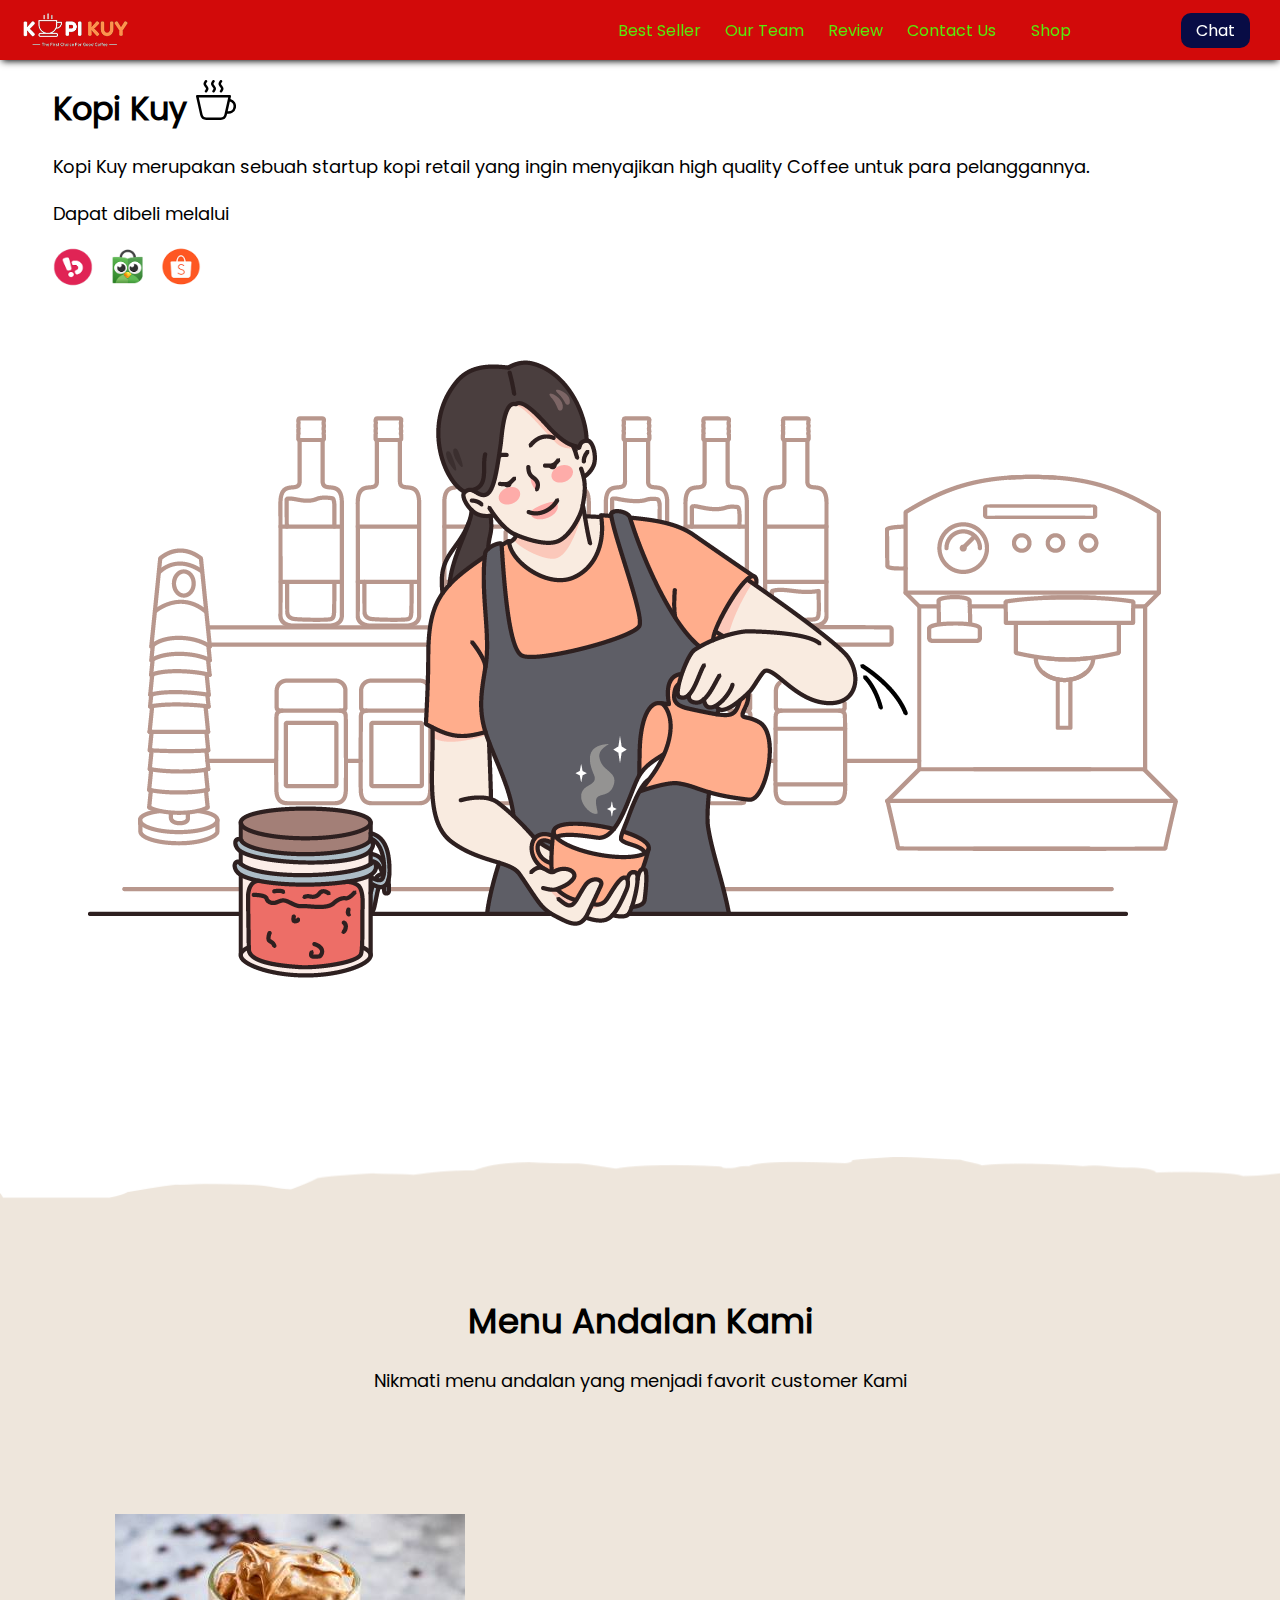
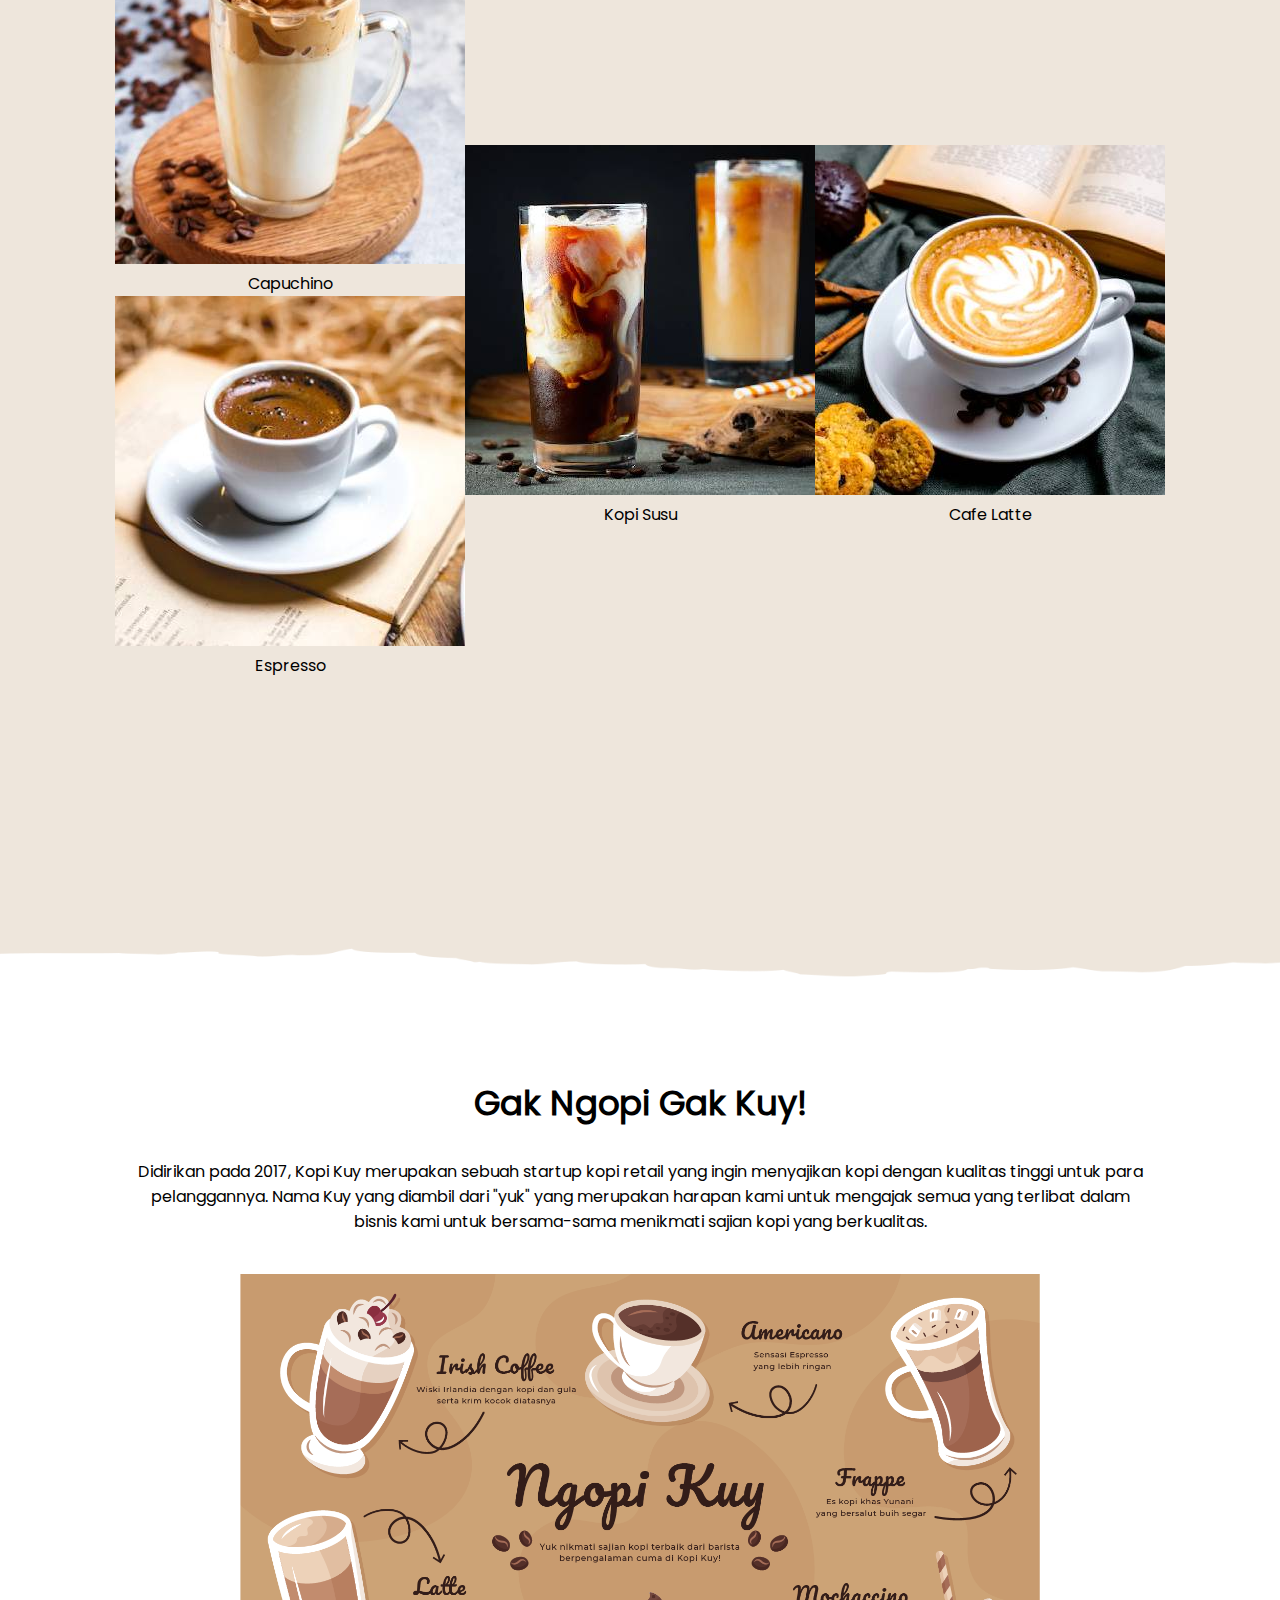
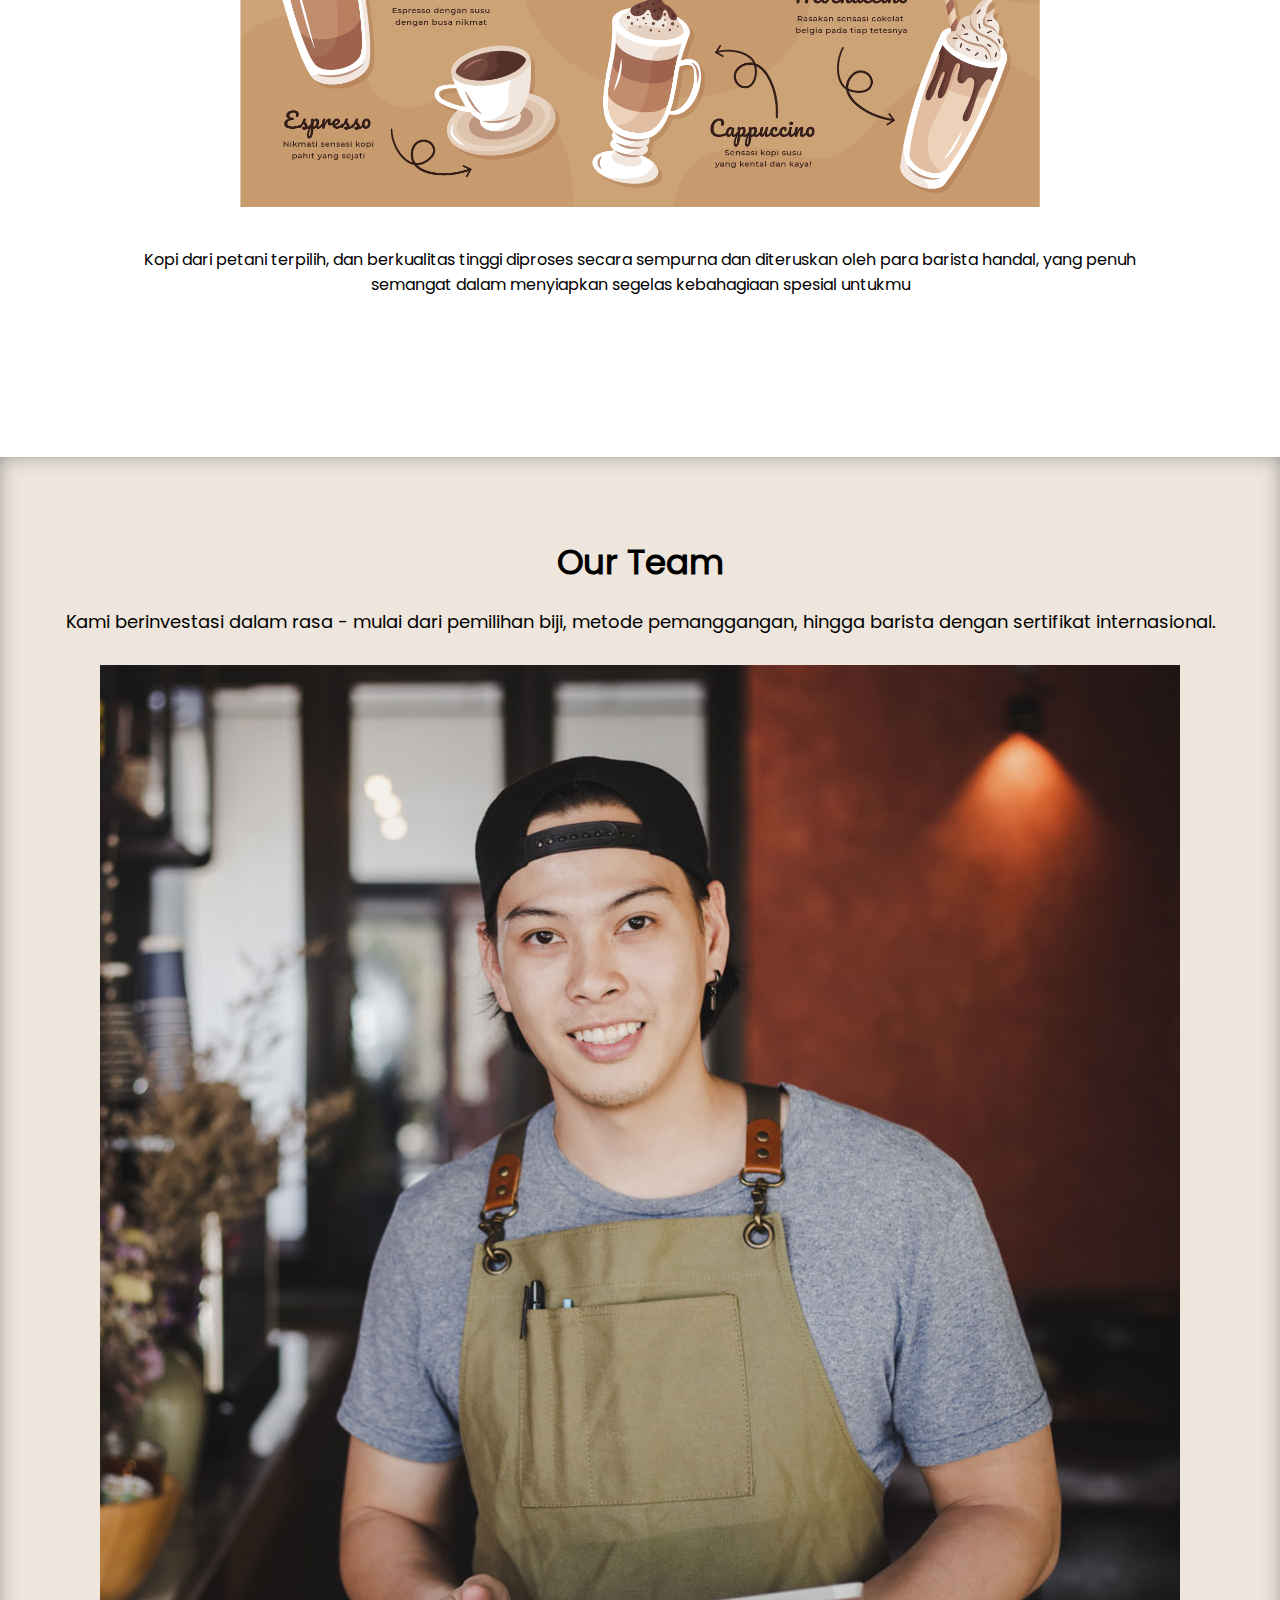
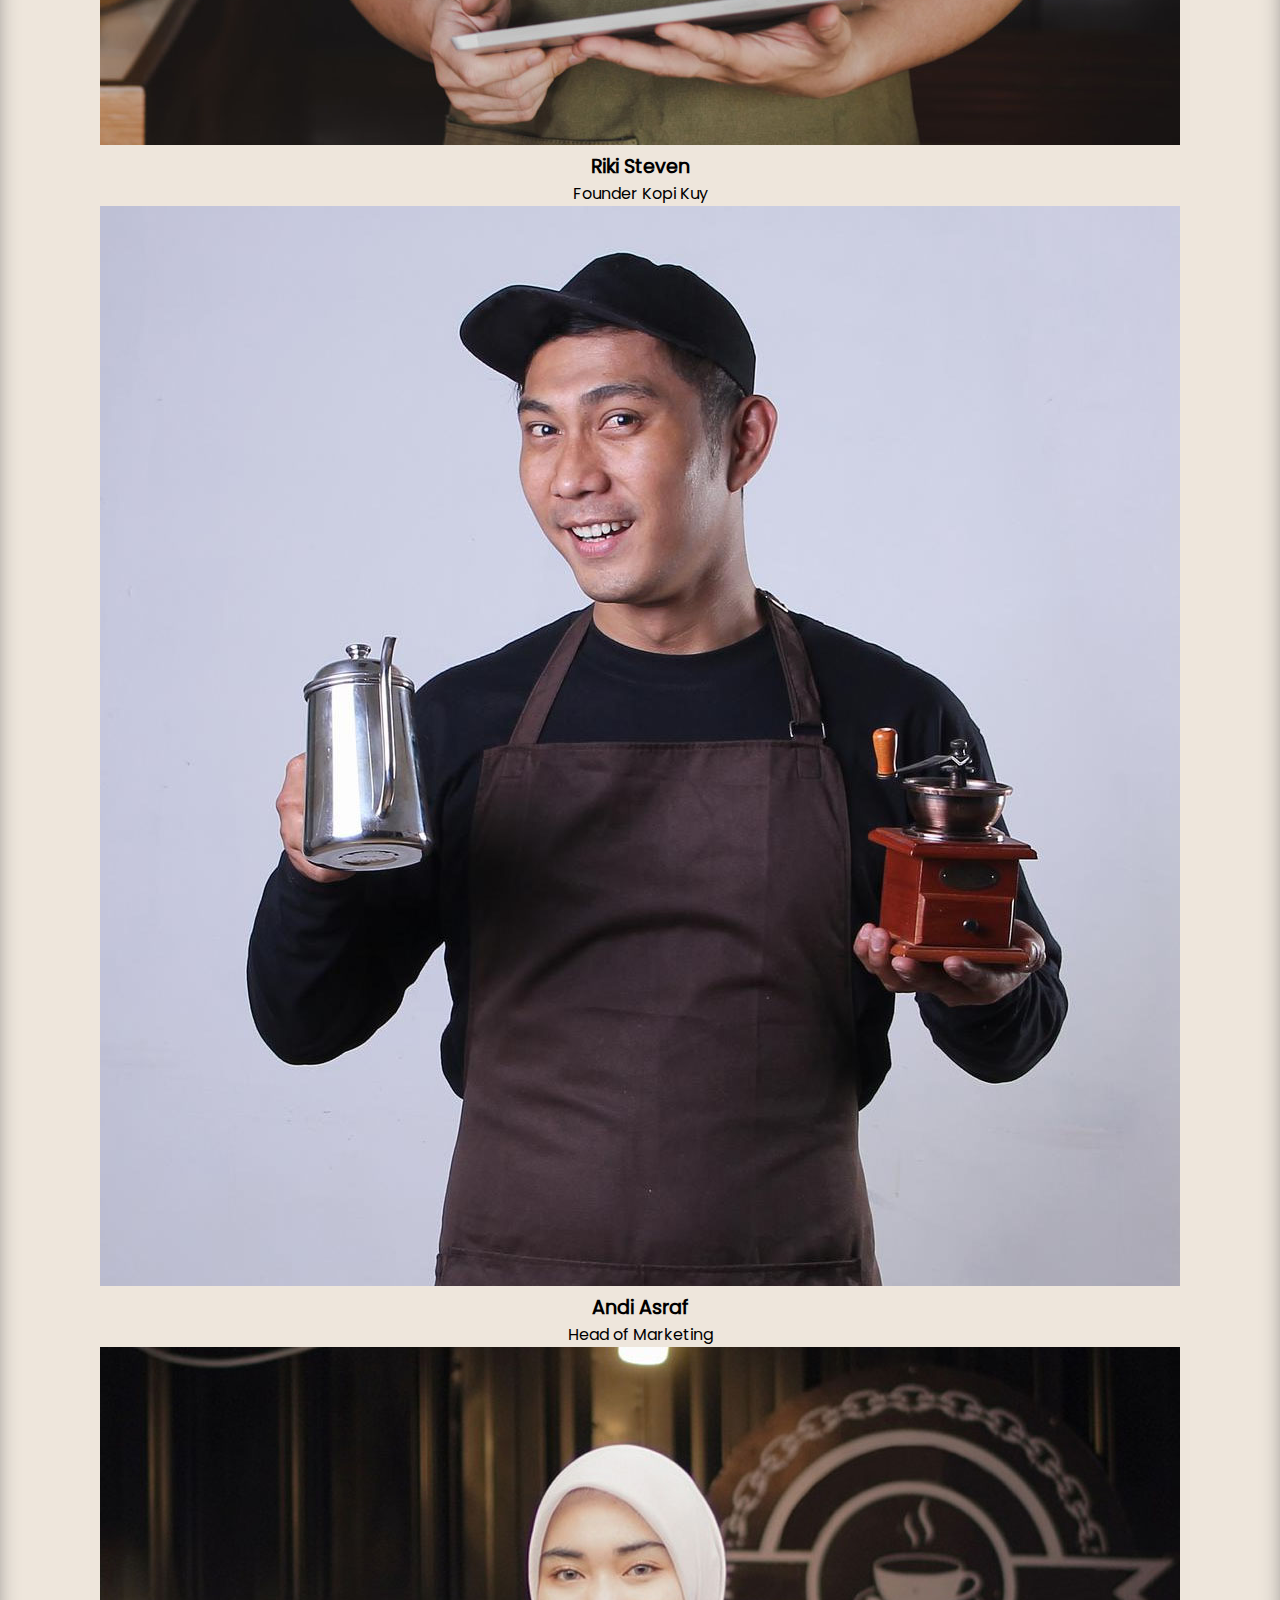
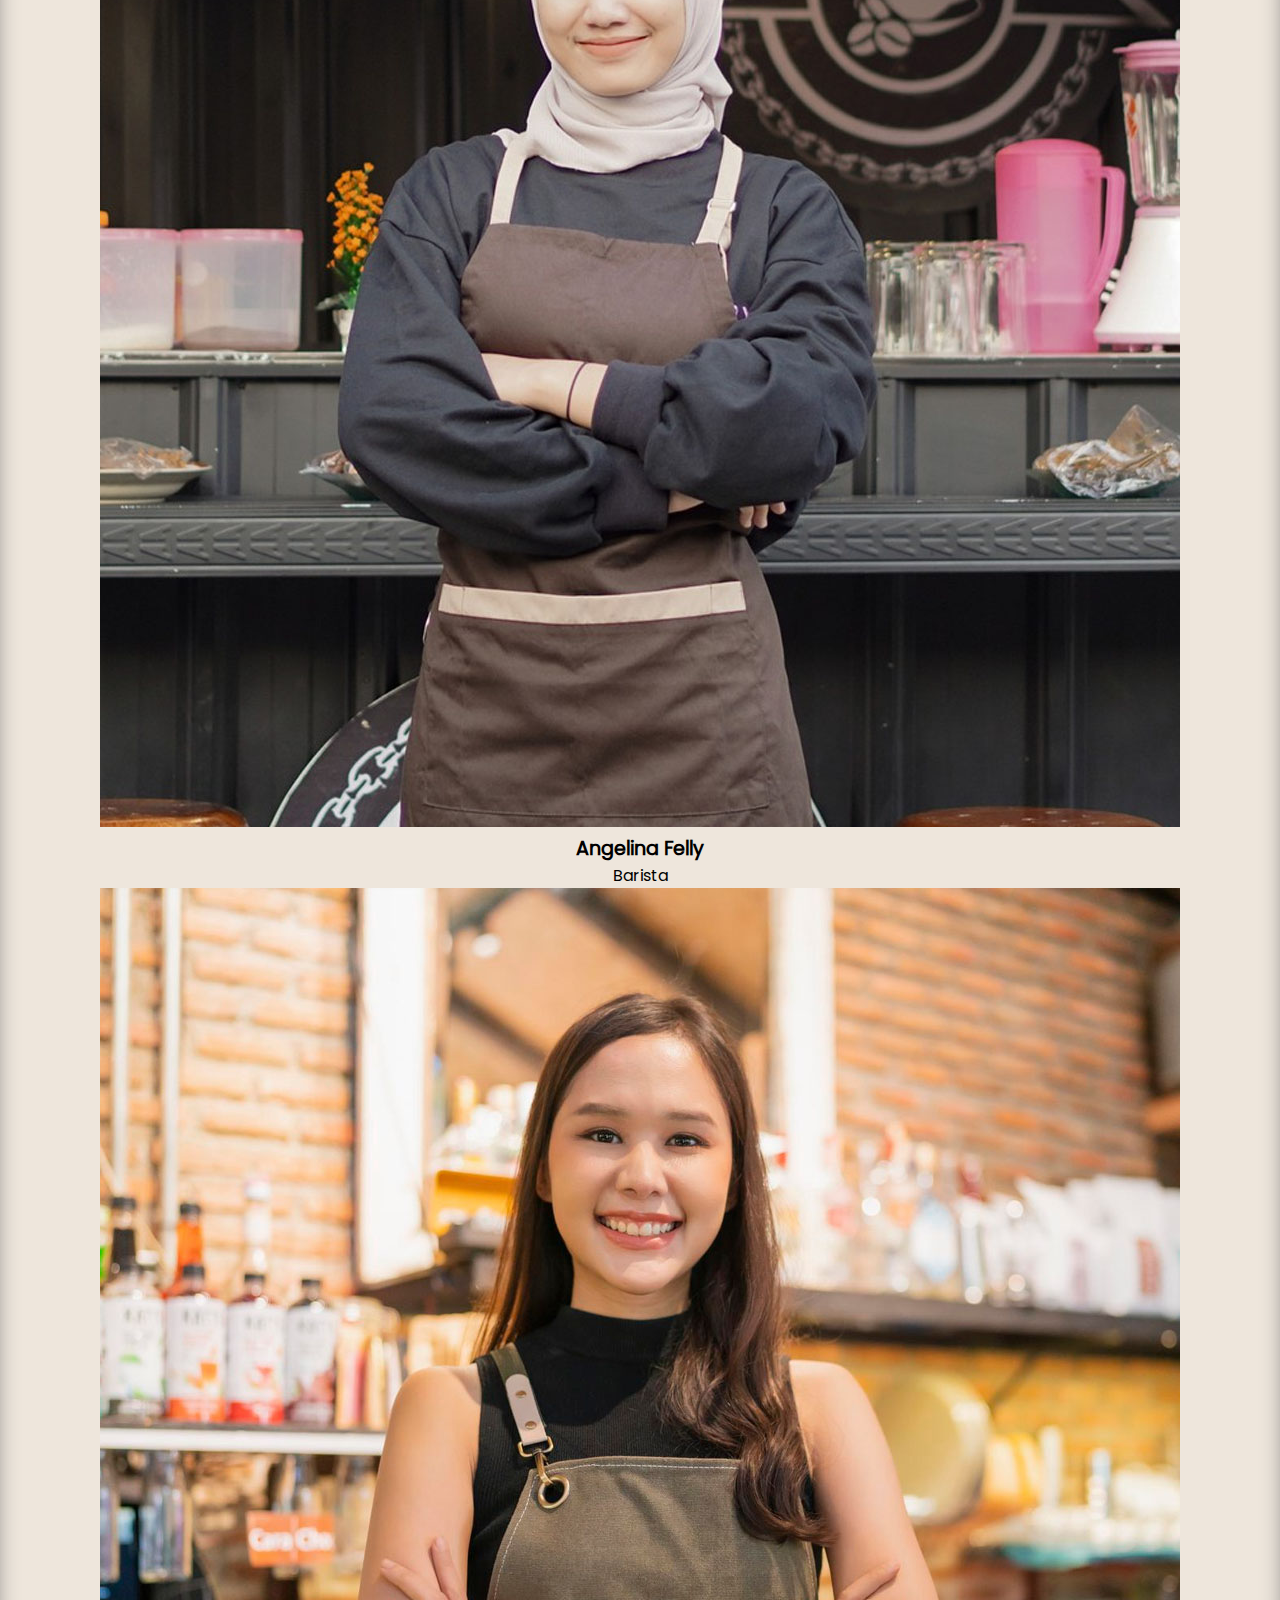
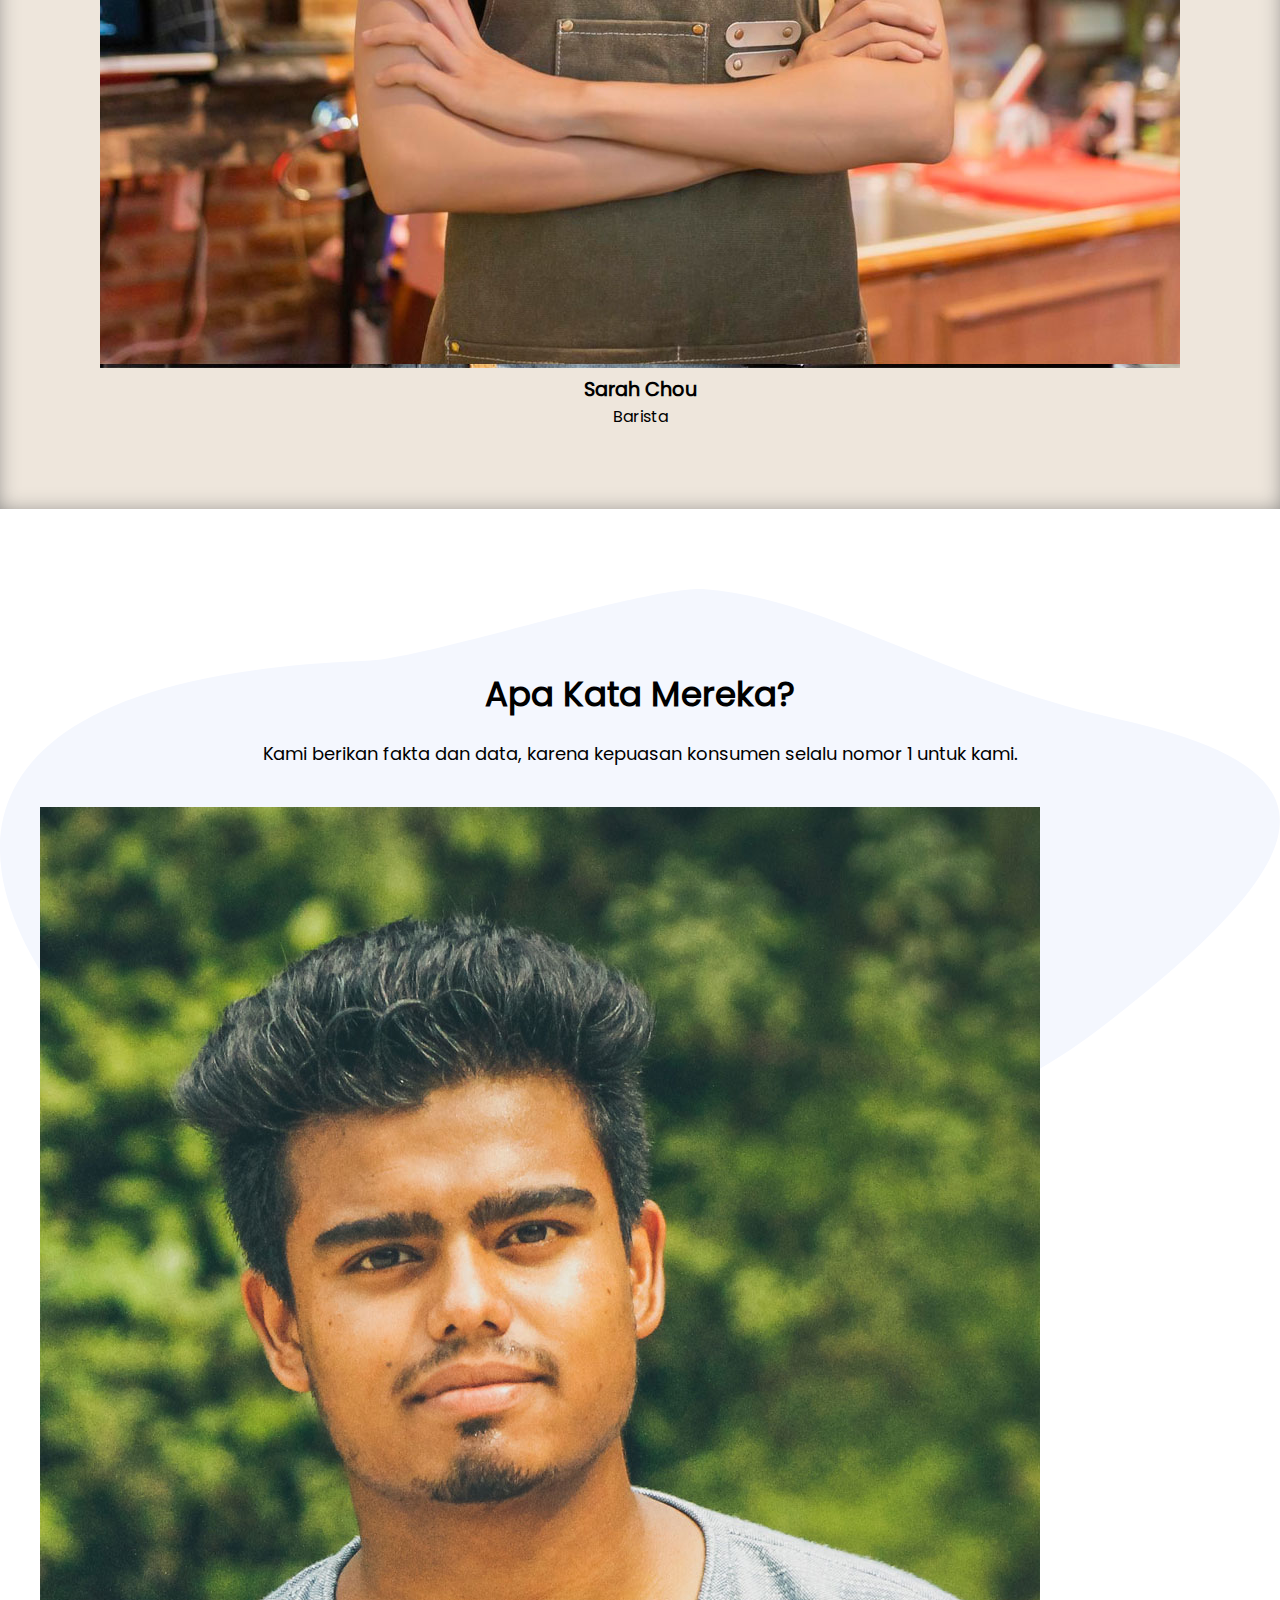
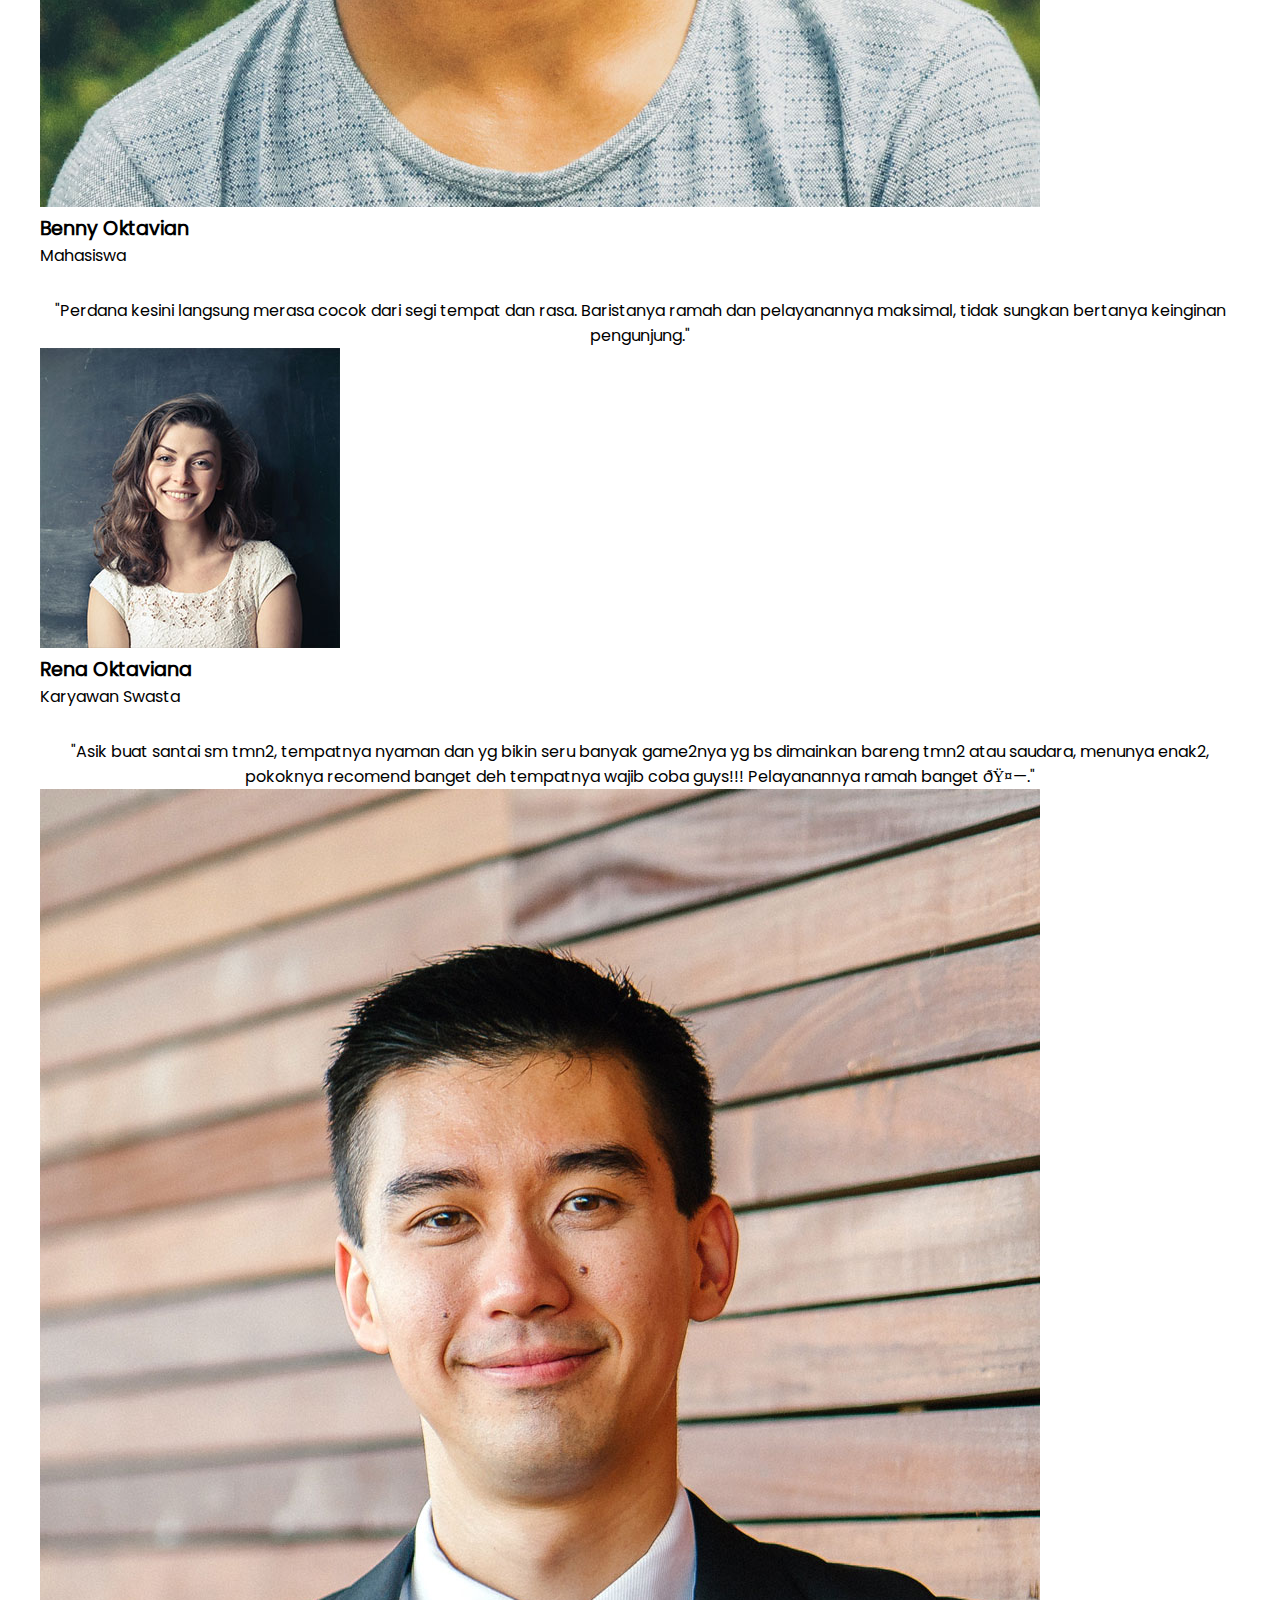
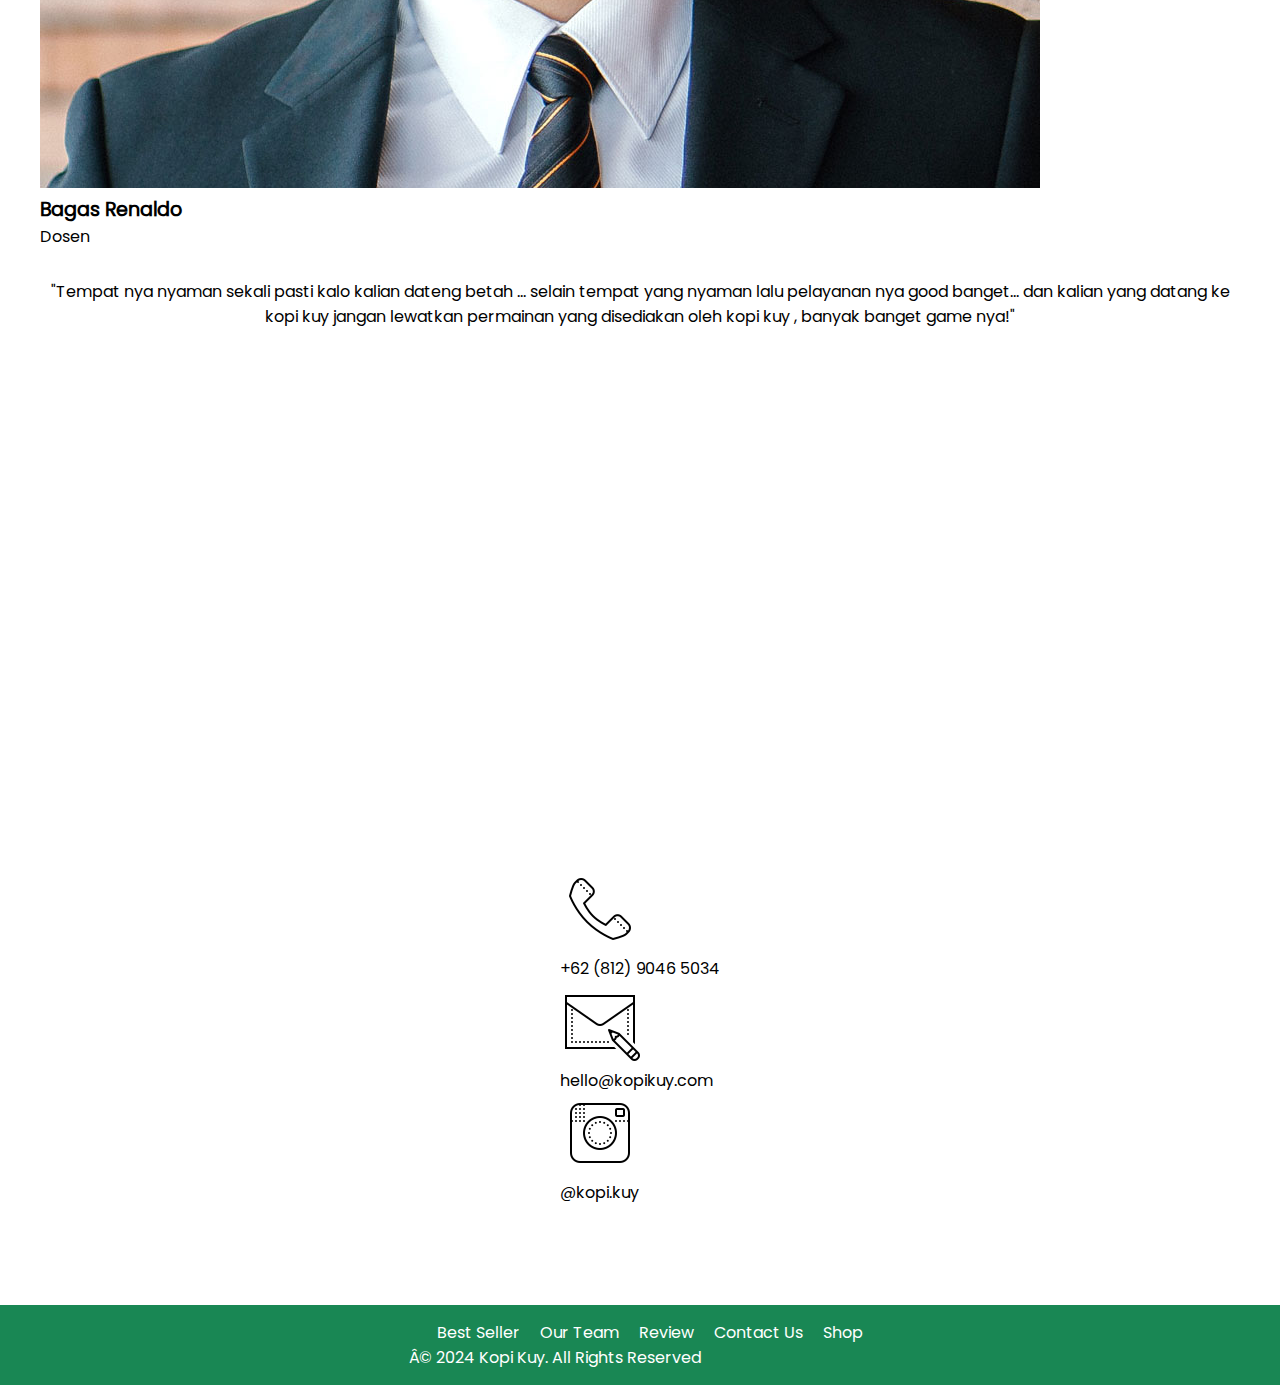
<file: index.html>
<!DOCTYPE html>
<html lang="id">

<head>
    <meta charset="UTF-8">
    <meta http-equiv="X-UA-Compatible" content="IE=edge">
    <meta name="viewport" content="width=device-width, initial-scale=1.0">
    <link rel="shortcut icon" href="images/favicon.ico" type="image/x-icon">
    <title>Website Kopi Kuy</title>
    <link rel="stylesheet" href="css/style.css">
</head>

<body>
    <nav>
        <img class="logo" src="images/logo/logo_kuy.png">
        <div class="navigasi">
            <a href="#best-seller">Best Seller</a>
            <a href="#our-team">Our Team</a>
            <a href="#review">Review</a>
            <a href="#contact-us">Contact Us</a>
        </div>
        <a class="shop" href="produk.html">Shop</a>
        <a class="chat" href="https://wa.me/628123456?text=Saya ingin bertanya" target="_blank">Chat</a>
    </nav>

    <!--Tulis kode header mulai di baris 28-->
    <header>
        <div class="baris">
            <div class="col-kiri">
                <h1 class="judul-header">Kopi Kuy <img src="images/icon/icon_kopi.svg" alt=" Logo Kopi"></h1>

                <p class="subjudul-header">Kopi Kuy merupakan sebuah startup kopi retail yang ingin menyajikan high
                    quality Coffee untuk para pelanggannya.</p>
                <p class="dapat-dibeli">Dapat dibeli melalui</p>

                <div class="olshop">
                    <img src="images/logo/logo_bukalapak.png" alt="">
                    <img src="images/logo/logo_tokopedia.png" alt="">
                    <img src="images/logo/logo_shopee.png" alt="">
                </div>
            </div>

            <img class="col-kanan" src="images/header/header1.png">
        </div>
    </header>

    <section id="best-seller" class="best-seller">
        <h2 class="judul-best-seller">Menu Andalan Kami</h2>
        <p class="subjudul-best-seller">Nikmati menu andalan yang menjadi favorit customer Kami</p>
        <section>
            <div class="baris">
                <div class="col-produk">
                    <img src="images/produk/product_capuchino.jpg" alt="">
                    <p class="nama-produk">Capuchino</p>
                </div>
                <div class="col-produk">
                    <img src="images/produk/product_espresso.jpg" alt="">
                    <p class="nama-produk">Espresso</p>
                </div>
        </section>

        <div class="col-produk">
            <img src="images/produk/product_kopi_susu.jpg" alt="">
            <p class="nama-produk">Kopi Susu</p>
        </div>
        <div class="col-produk">
            <img src="images/produk/product_latte.jpg" alt="">
            <p class="nama-produk">Cafe Latte</p>
        </div>
        </div>
    </section>

    <section id="about-us" class="about-us">
        <h2 class="judul-about-us">Gak Ngopi Gak Kuy!</h2>
        <p class="tentang-about-us">
            Didirikan pada 2017, Kopi Kuy merupakan sebuah startup kopi retail yang ingin menyajikan kopi
            dengan kualitas tinggi
            untuk para pelanggannya. Nama Kuy yang diambil dari "yuk" yang merupakan harapan kami untuk
            mengajak semua yang terlibat dalam bisnis kami untuk bersama-sama menikmati sajian kopi yang
            berkualitas.
        </p>
        <img src="images/about-us/aset_kopi_jumbo.png">
        <p class="penjelasan-about-us">
            Kopi dari petani terpilih, dan berkualitas tinggi diproses secara sempurna dan diteruskan
            oleh para barista handal,
            yang penuh semangat dalam menyiapkan segelas kebahagiaan spesial untukmu
        </p>
    </section>

    <section class="our-team" id="our-team">
        <h2 class="judul-team">Our Team</h2>
        <p class="subjudul-team">Kami berinvestasi dalam rasa - mulai dari pemilihan biji, metode pemanggangan,
            hingga barista dengan sertifikat internasional. </p>

        <div class="baris">
            <div class="col-team">
                <img src="images/team/team1.jpg">
                <h3>Riki Steven</h3>
                <p>Founder Kopi Kuy</p>
            </div>
            <div class="col-team">
                <img src="images/team/team2.jpg">
                <h3>Andi Asraf</h3>
                <p>Head of Marketing</p>
            </div>

            <div class="col-team">
                <img src="images/team/team3.jpg">
                <h3>Angelina Felly</h3>
                <p>Barista</p>
            </div>

            <div class="col-team">

                <img src="images/team/team4.jpg">
                <h3>Sarah Chou</h3>
                <p>Barista</p>
            </div>
        </div>
    </section>

    <section id="review" class="review">
        <h2 class="judul-review">Apa Kata Mereka?</h2>

        <p class="subjudul-review">Kami berikan fakta dan data, karena kepuasan konsumen selalu nomor 1 untuk kami.</p>

        <div class="baris">
            <div class="col-review">
                <div class="profile">
                    <img src="images/customer/customer1.jpg">
                    <div class="nama-profile">
                        <h3>Benny Oktavian</h3>
                        <p>Mahasiswa</p>
                    </div>
                </div>
                <p class="testimoni">"Perdana kesini langsung merasa cocok dari segi tempat dan rasa. Baristanya ramah
                    dan pelayanannya maksimal, tidak sungkan bertanya keinginan pengunjung."</p>
            </div>
            <div class="col-review">
                <div class="profile">
                    <img src="images/customer/customer2.jpg">
                    <div class="nama-profile">
                        <h3>Rena Oktaviana</h3>
                        <p>Karyawan Swasta</p>
                    </div>
                </div>
                <p class="testimoni">"Asik buat santai sm tmn2, tempatnya nyaman dan yg bikin seru banyak game2nya yg bs
                    dimainkan bareng tmn2 atau saudara, menunya enak2, pokoknya recomend banget deh
                    tempatnya wajib coba guys!!! Pelayanannya ramah banget ðŸ¤—."</p>
            </div>
            <div class="col-review">
                <div class="profile">
                    <img src="images/customer/customer3.jpg">
                    <div class="nama-profile">
                        <h3>Bagas Renaldo</h3>
                        <p>Dosen</p>
                    </div>
                </div>
                <p class="testimoni">"Tempat nya nyaman sekali pasti kalo kalian dateng betah ... selain tempat yang
                    nyaman lalu pelayanan nya good banget... dan kalian yang datang ke kopi kuy jangan
                    lewatkan permainan yang disediakan oleh kopi kuy , banyak banget game nya!"</p>
            </div>
        </div>
    </section>

    <section class="contact-us" id="contact-us">
        <iframe
            src="https://www.google.com/maps/embed?pb=!1m14!1m8!1m3!1d7932.741866032694!2d106.668581!3d-6.214715!3m2!1i1024!2i768!4f13.1!3m3!1m2!1s0x2e69f9912c7f297b%3A0xe5a3a671dae861ab!2sKopi%20kuy!5e0!3m2!1sid!2sid!4v1680617229460!5m2!1sid!2sid"
            width="100%" height="300" style="border:0;" allowfullscreen="" loading="lazy"
            referrerpolicy="no-referrer-when-downgrade"></iframe>
        <div class="baris">
            <div class="col-kontak">
                <img src="images/icon/icon_phone.png">
                <p>+62 (812) 9046 5034</p>
            </div>
            <div class="col-kontak">
                <img src="images/icon/icon_mail.png">
                <p>hello@kopikuy.com</p>
            </div>
            <div class="col-kontak">
                <img src="images/icon/icon_instagram.png">
                <a href="https://instagram.com" role="button">
                    <p>@kopi.kuy</p>
                </a>
            </div>
        </div>
    </section>

    <footer>
        <div class="baris">
            <div class="navigasi">
                <a href="#best-seller">Best Seller</a>
                <a href="#our-team">Our Team</a>
                <a href="#review">Review</a>
                <a href="#contact-us">Contact Us</a>
                <a href="produk.html">Shop</a>
            </div>
            <p class="copyright">Â© 2024 Kopi Kuy. All Rights Reserved</p>
        </div>
    </footer>
</body>

</html>
</file>
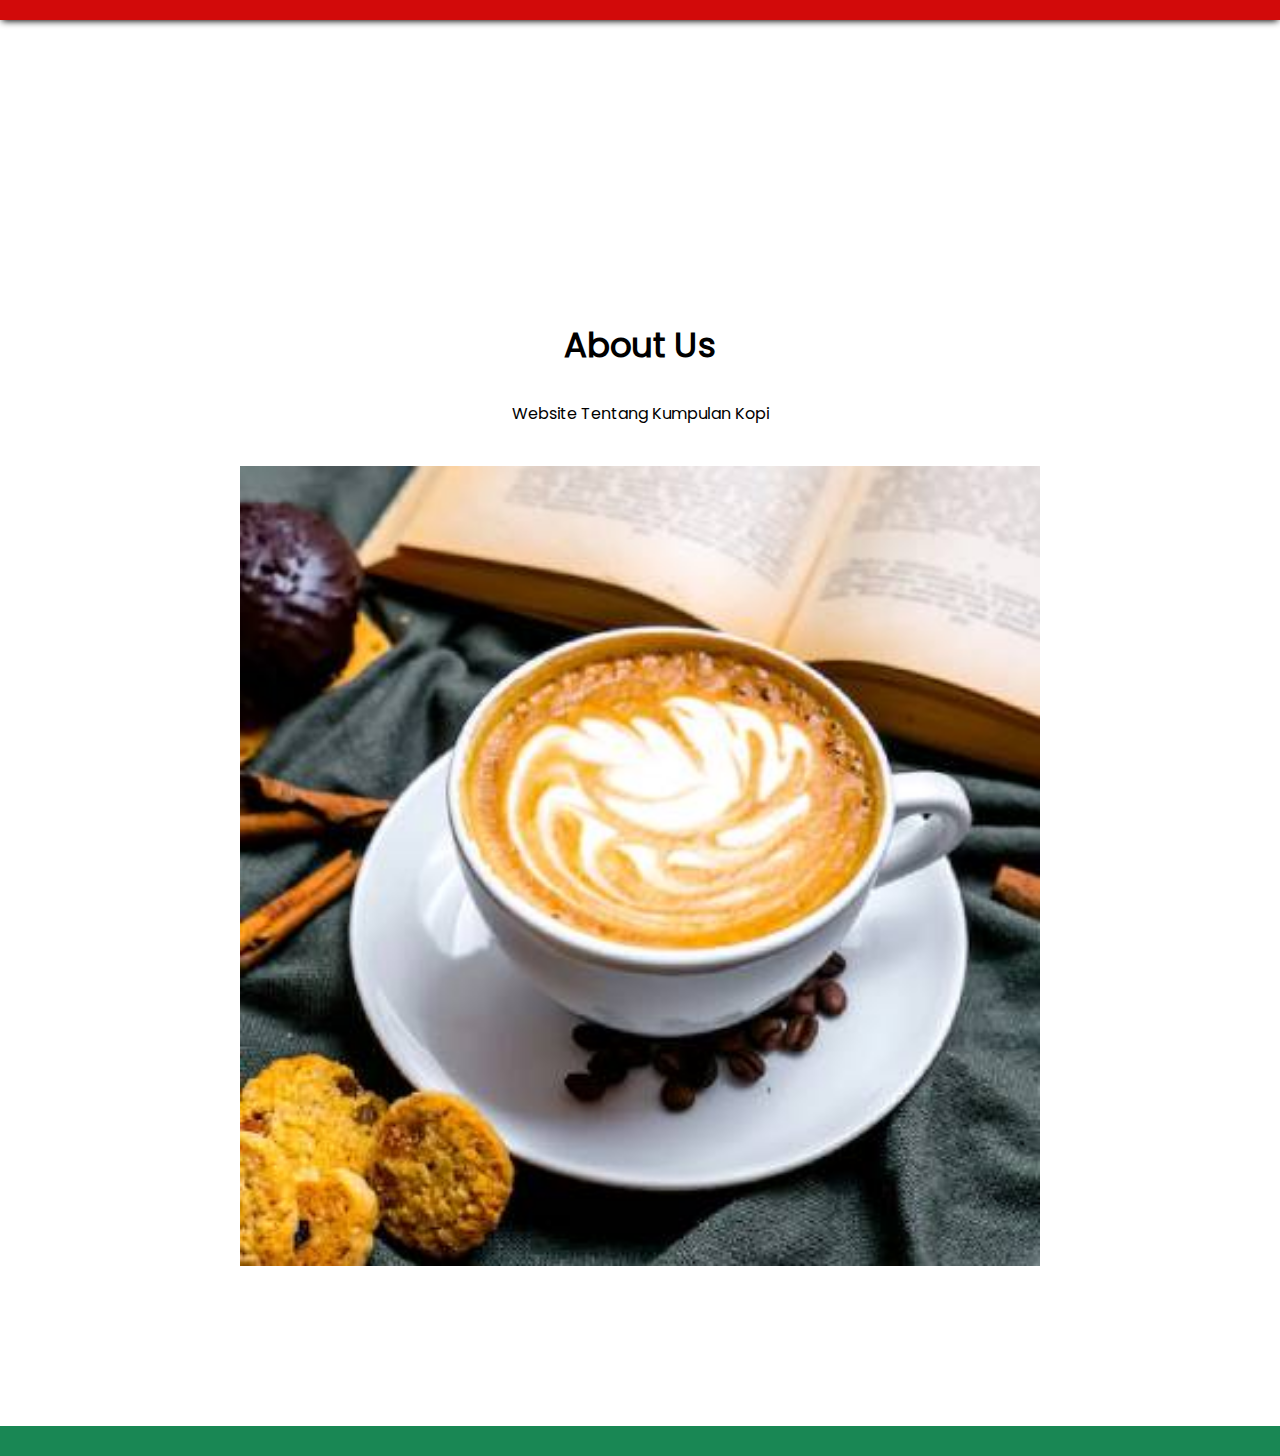
<file: latihan.html>
<!DOCTYPE html>
<html lang="en">

<head>
    <meta charset="UTF-8">
    <meta name="viewport" content="width=device-width, initial-scale=1.0">
    <title>Latihan</title>
    <link rel="stylesheet" href="css/style.css">
</head>

<body>
    <nav>

    </nav>

    <header>

    </header>

    <main>
        <section class="about-us" id="about-us">
            <h2>About Us</h2>
            <p> Website Tentang Kumpulan Kopi </p>
            <img src="images/produk/product_latte.jpg" alt="">
        </section>

    </main>

    <footer>

    </footer>

</body>

</html>
</file>
<file: css/style.css>
/* Kode * di bawah ini untuk mereset tampilan setiap web browser supaya seragam */

* {
   box-sizing: border-box;
   margin: 0;
   padding: 0;
}

html {
   /* scroll-behavior: smooth agar scroll ketika klik pada navigasi menjadi halus */
   scroll-behavior: smooth;
}

/* 
Kode di bawah ini untuk mengatur nav sampai footer agar memiliki tampilan flexibel
selengkapnya akan di bahas di hari ke 3
*/

nav,
header,
section,
footer {
   /* 
      display: flex memiliki pengaturan yang dapat mengatur agar elemen
      di dalamnya memiliki ukuran yang fleksibel
      digunakan saat ada elemen yang isinya lebih dari satu kolom
   */
   display: flex;
   /* 
      align-items: center mengatur elemen di dalamnya rata tengah vertikal
   */
   align-items: center;

   /* 
      justify-content: center mengatur elemen di dalamnya rata tengah horizontal
   */
   justify-content: center;

   /* 
      flex-wrap: wrap mengatur agar jika lebar elemen berlebih, maka elemen
      akan otomatis diletakan di baris baru (tidak dipaksakan di satu baris)
   */
   flex-wrap: wrap;
}



/* 
Kode @font-face untuk menginstall font ke dalam Website 
src adalah untuk lokasi fontnya, font dapat di cari di website https://fonts.google.com/
dengan memberi nama family, maka kita mendaftarkan font tersebut ke dalam website
*/

@font-face {
   src: url(../fonts/poppins.woff2);
   font-family: 'Poppins';
}

body {
   /* 
   mendaftarkan semua teks pada body menjadi family Poppins 
   kenapa pada body? karena elemen body membungkus semua elemen dari nav section sampai footer
   */
   font-family: 'Poppins';
}

/*
Misalnya ada font dari google yang bernama Irish Grover yang berada di:
https://fonts.gstatic.com/s/irishgrover/v23/buExpoi6YtLz2QW7LA4flVgv__RP.woff2

maka bisa coba copy kode berikut untuk menginstall font tadi:

@font-face {
  font-family: 'Irish Grover';
  font-style: normal;
  font-weight: 400;
  src: url(https://fonts.gstatic.com/s/irishgrover/v23/buExpoi6YtLz2QW7LA4flVgv__RP.woff2) format('woff2');
}

Jika kode di atas sudah di copy
Nanti pada element yang ingin menggunakan font Irish Grover Tadi, tinggal diganti font-familynya
misal mau mengganti h1 dan h2 maka kodenya sebagai berikut:

h1,h2 {
   font-family: 'Irish Grover';
}

*/


a {
   /* menghilangkan garis bawah pada link */
   text-decoration: none;

   /* 
   color: adalah untuk mengganti warna tulisan.
   color:unset digunakan pada a untuk menghilangkan warna bawaan pada link (biasanya warna biru) 
   */
   color: unset;
}

h2 {
   /* mengatur ukuran huruf ke 34 pixel */
   font-size: 34px;
}

h3 {
   /* mengatur ukuran huruf ke 1.2rem */
   font-size: 1.2rem;
}

h1,
h2,
h3 {
   /* mengatur tebal huruf bisa bold, normal*/
   font-weight: bold;
}

img {
   /* 
      kode max-width artinya lebar maksimal
      mengatur agar semua elemen img memiliki lebar maksimal 100% agar
      besar gambar tidak melebihi layar ataupun elemen pembungkus
   */
   max-width: 100%;
}

/* Navigasi */

nav {
   /* 
   background-color mengatur warna latar belakang 
   untuk pengguna hp, pergantian warna tidak bisa seperti vs code
   hanya dapat menggunakan warna bahasa inggris seperti: red, green, brown, purple dsb
   untuk pengguna vscode silahkan arahkan mouse ke kotak warna di bawah
   untuk mengganti warna sesuai keinginan
   */
   background-color: #d20a0a;

   /* box-shadow membuat efek bayangan */
   box-shadow: 0 3px 7px -2px #000;

   /* width mengatur lebar elemen. 100% agar lebarnya full dari kiri sampai kanan layar */
   width: 100%;

   /* 
   padding digunakan untuk memberi jarak ke dalam. 
   efeknya bila digunakan pada elemen yang memiliki warna latar akan membuat elemen tersebut 'gemuk'
   padding-top artinya jarak ke atas, nilai padding dapat berupa
   padding-top, padding-bottom, padding-left, padding-right
   */
   padding-top: 10px;
   padding-bottom: 10px;

   /* 
   position mengatur posisi elemen, position:fixed supaya elemen nav akan ikut menempel di atas layar
   saat kita scroll ke bawah. Jika ingin navigasi gak nempel, bisa menggunakan position:static;
   */
   position: fixed;

   /* Nilai z-index semakin besar, maka elemen akan semakin di depan */
   z-index: 500;
}

img.logo {
   /* height mengatur tinggi elemen */
   height: 40px;
   /* penjelasan margin mirip dengan padding, fungsinya untuk memberi jarak pada elemen */
   margin-left: 20px;
}

div.navigasi {
   margin-left: auto;
   margin-right: 15px;
}

nav a {
   color: #59e90b;
   padding-left: 10px;
   padding-right: 10px;
}

a.shop {
   margin-right: 100px;
}

a.chat {
   margin-right: 30px;
   background-color: rgb(8, 12, 69);
   color: #fff;
   padding-top: 5px;
   padding-right: 15px;
   padding-bottom: 5px;
   padding-left: 15px;
   border-radius: 10px;
}


/* 
   PERHATIKAN bahwa dalam mengatur elemen, nama elemen langsung ditulis
   sedangkan untuk mengatur class, dibutuhkan tanda titik (.) terlebih dulu
   img {} berarti seluruh elemen dengan tag img (<img src="....">), 
   sedangkan .img artinya hanya elemen dengan class img (<img class="img" src="...">) 
*/


/* HEADER */


header,
section {
   /*
    padding mengatur jarak ke dalam
    pada padding dan margin ditambahkan top / right / bottom / top 
    untuk mengatur jarak masing-masing 
   */
   padding-top: 80px;
   padding-bottom: 80px;

   /* margin mengatur jarak ke luar */
   margin-bottom: 80px;
}

/* penulisan CSS dapat digabung dengan beberapa elemen */
header div.kiri,
header div.kanan {
   /* width mengatur lebar elemen. 50% artinya setengah ukuran elemen pembungkus */
   width: 50%;
   padding: 50px;
}

header h1 {
   margin-bottom: 20px;
}

header p {
   /* font-size digunakan untuk mengatur ukuran huruf */
   font-size: 18px;
   margin-bottom: 20px;
}

div.olshop img {
   width: 40px;
   /* aspect-ratio:1 agar tinggi menyesuaikan width */
   aspect-ratio: 1;
   margin-right: 10px;
}

/* Best Seller */

section.best-seller {
   position: relative;

   /* background-color mengatur warna latar belakang elemen */
   background-color: #EEE6DC;

   /* text-align mengatur rata tulisan, bisa bernilai: left, right, center, justify */
   text-align: center;
}

/* 
terkait position, after, dan before memerlukan pemahaman mendalam
terkait layout pada CSS untuk dapat memahami secara penuh 
*/

section.best-seller::before,
section.best-seller::after {
   position: absolute;
   content: "";
   width: 100%;
   height: 76px;

   /* background-image untuk menambahkan gambar sebagai background */
   background-image: url(../images/background/garis-atas.png);

   /*background-size agar gambar latar menyesuaikan tinggi / lebar elemen */
   background-size: cover;

   top: -60px;
   left: 0;
}

section.best-seller::after {
   height: 60px;
   background-image: url(../images/background/garis-bawah.png);
   top: unset;
   bottom: -60px;
}

section.best-seller h2 {
   margin-bottom: 20px;
   width: 100%;
}

/* 
Penulisan section.best-seller > p berarti mengatur elemen p yang langsung
di bungkus oleh elemen <section class="best-seller">
aturan ini tidak berlaku untuk elemen <p> yang ada di dalam <div class="produk">
*/

section.best-seller>p {
   font-size: 18px;
   margin-bottom: 40px;
   width: 100%;
}

div.produk {
   /* 
      Penulisan padding dan margin seperti padding:20px ini penulisan singkat 
      yang berarti top, right, bottom, left nilainya sama, yaitu 20px 
   */
   padding: 20px;
   width: 25%;
}

div.produk img {
   /* transition membuat animasi transisi dari perubahan style, 0.3s berarti 0.3 detik */
   transition: all 0.3s ease;

   /* border-radius  Membuat sudut membulat */
   border-radius: 15px;

   /* box-shadow membuat efek bayangan */
   box-shadow: 0 3px 10px -2px #000;
}

/*

kode div.produk img:hover akan dijalankan saat mouse ada di atas elemen <img> yang ada
di dalam <div class="produk"> 
karena ada efek transition pada div.produk img 
maka akan menghasilkan efek animasi yang smooth

*/
div.produk img:hover {

   /* membuat transformasi, bisa berupa scale(1.05), rotate(180deg), translateY(-50px), dsb */
   transform: scale(0.9);
   border-radius: 50%;
}

div.produk p {
   margin-top: 15px;
   font-weight: bold;
}



/* About US */

section.about-us {
   /* max-width: 80%; mengatur lebar maksimal elemen tidak boleh melebihi 80% layar */
   max-width: 80%;

   /* margin-left dan margin-right auto akan membuat posisi elemen berada di tengah */
   margin-left: auto;
   margin-right: auto;
   text-align: center;
}

section.about-us h2 {
   margin-bottom: 30px;
   width: 100%;
}

section.about-us img {
   /* 
      Penulisan width: 800px dan max-width: 100% mengatur agar
      elemen memiliki lebar 800px namun tidak boleh melebihi 100% ukuran layar
   */
   width: 800px;
   max-width: 100%;
   margin: auto;
}

/*
section.about-us p:nth-child(2) berarti mengatur elemen ke 2 dengan jenis <p>
yang ada di dalam <section class="about-us">
*/

section.about-us p:nth-child(2) {
   margin-bottom: 40px;
}

section.about-us p:nth-child(4) {
   margin-top: 40px;
}


/* OUR TEAM */

section.our-team {
   background-color: #EEE6DC;
   box-shadow: inset 0px 0px 23px -6px #707070;
   text-align: center;
}

section.our-team h2 {
   margin-bottom: 20px;
   width: 100%;
}

section.our-team>p {
   margin-bottom: 30px;
   font-size: 18px;
   width: 800px;
   max-width: 90%;
   margin-left: auto;
   margin-right: auto;
   width: 100%;
}

div.team {
   width: 25%;
   padding: 20px;
}

div.team img {
   width: 100%;
   aspect-ratio: 1/1;
   object-fit: cover;
   box-shadow: 0 3px 10px -2px #000;
   border-radius: 50px 0px 50px 0px;
   margin-bottom: 10px;
}


/* REVIEW */

section.review {
   background-image: url(../images/background/bg-review.svg);
   /* 
      background-size: contain;
      membuat gambar latar belakang tidak terpotong
   */
   background-size: contain;

   /* 
      background-repeat: no-repeat;
      membuat gambar latar belakang tidak diulang (duplikat)
   */
   background-repeat: no-repeat;
   padding-left: 40px;
   padding-right: 40px;
   justify-content: space-around;
   /* align-items: stretch; membuat tinggi elemen di dalam .review .baris seragam */
   text-align: center;
}

section.review h2 {
   margin-bottom: 20px;
   width: 100%;
}

section.review>p {
   margin-bottom: 40px;
   font-size: 18px;
   width: 100%;
}

div.testimoni {
   width: 30%;
   display: flex;
   flex-wrap: wrap;
   padding: 35px 50px;
   box-shadow: 0px 0px 12px -10px #000;
   background-color: #fff;
}

div.testimoni img {
   width: 60px;
   height: 60px;
   margin-right: 15px;
   object-fit: cover;
}

div.profile {
   text-align: left;
   display: block;
   margin-bottom: 30px;
   width: calc(100% - 75px);
}

div.profile p {
   width: 100%;
   text-align: left;
}

div.testimoni>p {
   width: 100%;
   text-align: left;
}

*[data-from="tmp"]>* {
   position: relative;
}

*[data-from="tmp"]>*:nth-child(1):before {
   position: absolute;
   color: red;
   bottom: 40px;
   content: "prakerja";
   font-size: 13px;
   z-index: 10;
   text-decoration: line-through;
}

/* CONTACT US */
section.contact-us {
   margin-bottom: 20px;
}

section.contact-us iframe {
   width: 100%;
   height: 300px;
   border: 0;
}

div.kontak {
   width: 30%;
   /* color mengatur warna tulisan */
   color: green;
   text-align: center;
   margin-top: 50px;
}


/* FOOTER */

footer {
   background-color: #198754;
   padding-top: 15px;
   padding-bottom: 15px;
   color: #fff;
   padding-right: 40px;
   padding-left: 40px;
}

footer div.navigasi {
   margin-left: 20px;
   margin-right: auto;
}

footer div.navigasi a {
   padding: 8px;
}



/* UNTUK kode RESPONSIF hari ke 3 tulis DI BAWAH sini */

@media (max-width:600px) {

   div.produk,
   div.kontak,
   div.team {
      width: 50%;
   }

   div.testimoni {
      width: 100%;
      margin-bottom: 30px;
      background-color: #dbdbdb
   }

   header div.kiri,
   header div.kanan {
      width: 100%;
      padding: 34px;
      text-align: center;
   }

   .navigasi {
      display: none;
   }

   a.shop {
      margin-right: 10px;
      margin-left: auto;
   }

}

/* Kode CSS Selesai di sini */
</file>
